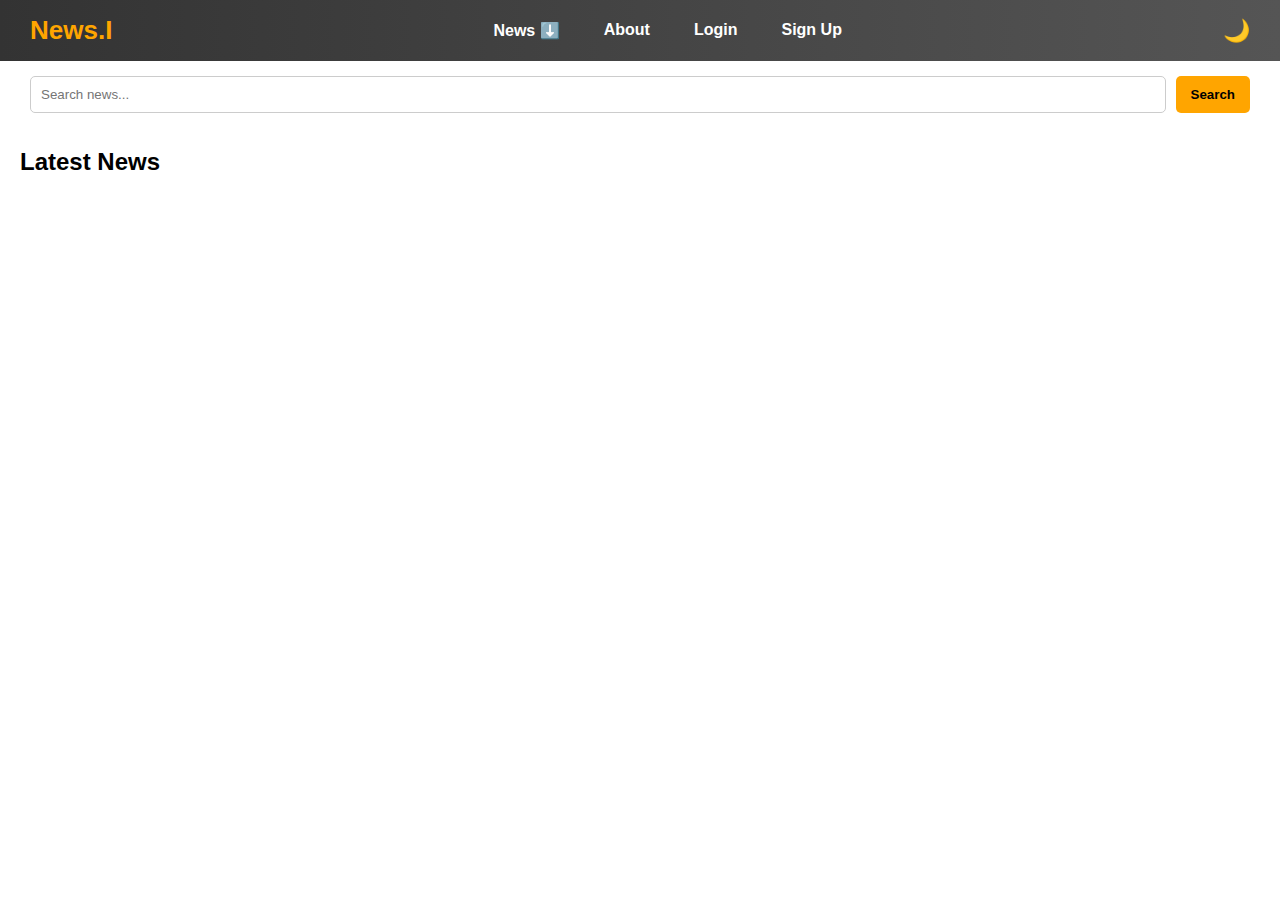
<file: index.html>
<!DOCTYPE html>
<html lang="en">
<head>
  <meta charset="UTF-8">
  <meta name="viewport" content="width=device-width, initial-scale=1.0">
  <title>News.I</title>
  <link rel="stylesheet" href="style.css">
</head>
<body>
  <!-- Header/Navbar -->
  <header>
  <h1>News.I</h1>
  <nav>
    <div class="hamburger" onclick="toggleMenu()">
      <span></span>
      <span></span>
      <span></span>
    </div>
    <ul id="menu">
      <li class="dropdown">
        <a href="#">News ⬇️</a>
        <ul class="dropdown-content">
          <li><a href="#" onclick="showSection('latest')">Latest</a></li>
          <li><a href="#" onclick="showSection('today')">Today</a></li>
          <li><a href="#" onclick="showSection('tomorrow')">Tomorrow</a></li>
          <li><a href="#" onclick="showSection('yesterday')">Yesterday</a></li>
        </ul>
      </li>
      <li><a href="about.html">About</a></li>
      <li><a href="login.html">Login</a></li>
      <li><a href="signup.html">Sign Up</a></li>
    </ul>
  </nav>
  <button id="theme-toggle">🌙</button>
</header>

  <!-- Search Bar -->
  <div class="search-container">
    <input type="text" id="searchInput" placeholder="Search news...">
    <button onclick="searchNews()">Search</button>
  </div>

  <!-- News Sections -->
  <main id="main">
    <section id="latest" class="news-section active">
      <h2>Latest News</h2>
      <div class="news-grid" id="latest-news"></div>
    </section>

    <section id="today" class="news-section">
      <h2>Today's News</h2>
      <div class="news-grid" id="today-news"></div>
    </section>

    <section id="tomorrow" class="news-section">
      <h2>Tomorrow's News</h2>
      <div class="news-grid" id="tomorrow-news"></div>
    </section>

    <section id="yesterday" class="news-section">
      <h2>Yesterday's News</h2>
      <div class="news-grid" id="yesterday-news"></div>
    </section>
  </main>

  <script src="script.js"></script>
</body>
</html>
</file>
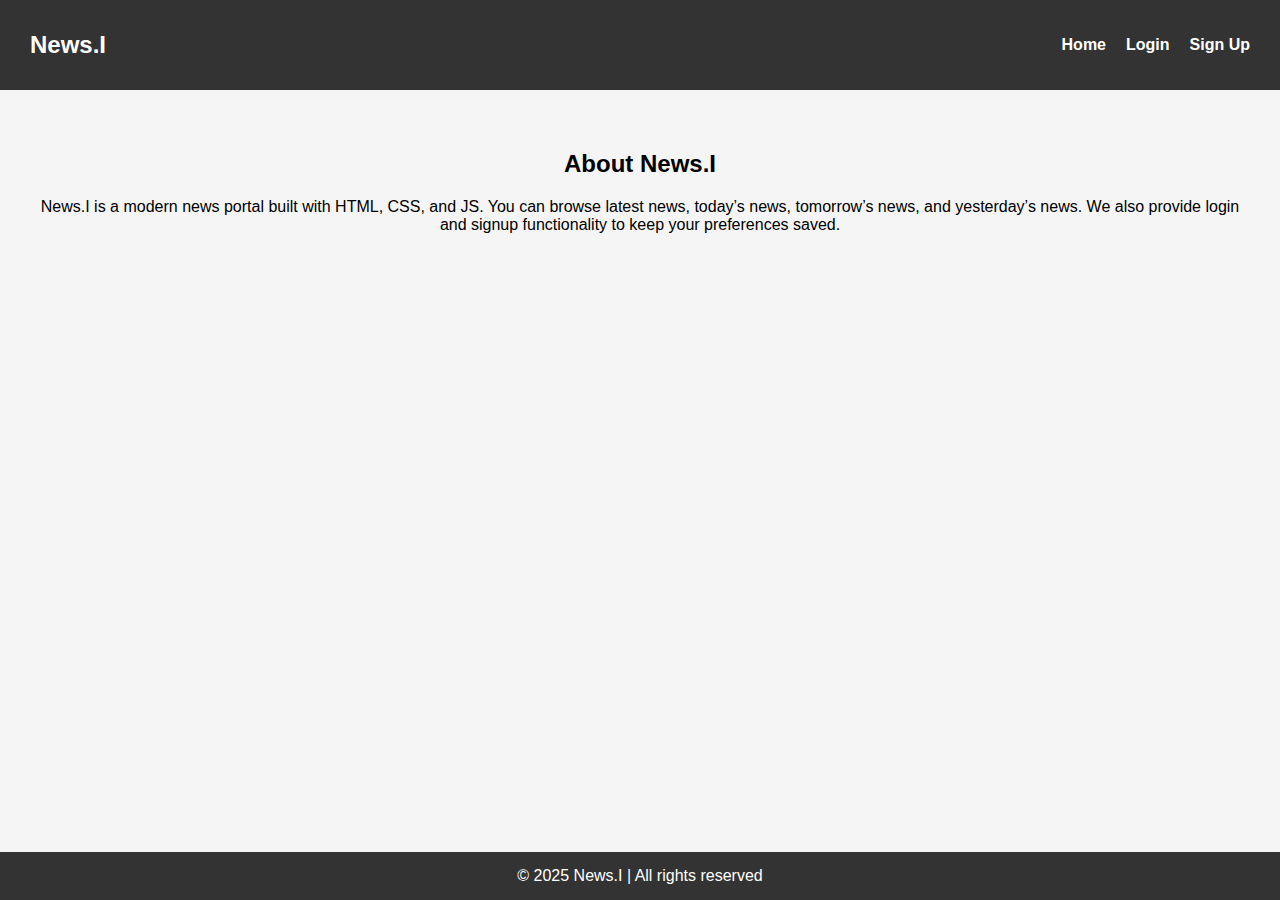
<file: about.html>
<!DOCTYPE html>
<html lang="en">
<head>
  <meta charset="UTF-8">
  <meta name="viewport" content="width=device-width, initial-scale=1.0">
  <title>About - News.I</title>
  <style>
    body {
      font-family: Arial, sans-serif;
      background: #f5f5f5;
      margin: 0;
      display: flex;
      flex-direction: column;
      min-height: 100vh;
    }
    header {
      background: #333;
      color: white;
      padding: 15px 30px;
      display: flex;
      justify-content: space-between;
      align-items: center;
    }
    header h1 { font-size: 24px; }
    nav ul { list-style: none; display: flex; gap: 20px; }
    nav ul li a { color: white; text-decoration: none; font-weight: bold; }
    nav ul li a:hover { color: orange; }

    main {
      flex: 1;
      padding: 40px;
      text-align: center;
    }

    footer {
      background: #333;
      color: white;
      text-align: center;
      padding: 15px;
    }
  </style>
</head>
<body>
  <header>
    <h1>News.I</h1>
    <nav>
      <ul>
        <li><a href="index.html">Home</a></li>
        <li><a href="login.html">Login</a></li>
        <li><a href="signup.html">Sign Up</a></li>
      </ul>
    </nav>
  </header>

  <main>
    <h2>About News.I</h2>
    <p>News.I is a modern news portal built with HTML, CSS, and JS.  
       You can browse latest news, today’s news, tomorrow’s news, and yesterday’s news.  
       We also provide login and signup functionality to keep your preferences saved.</p>
  </main>

  <footer>
    &copy; 2025 News.I | All rights reserved
  </footer>
</body>
</html>
</file>
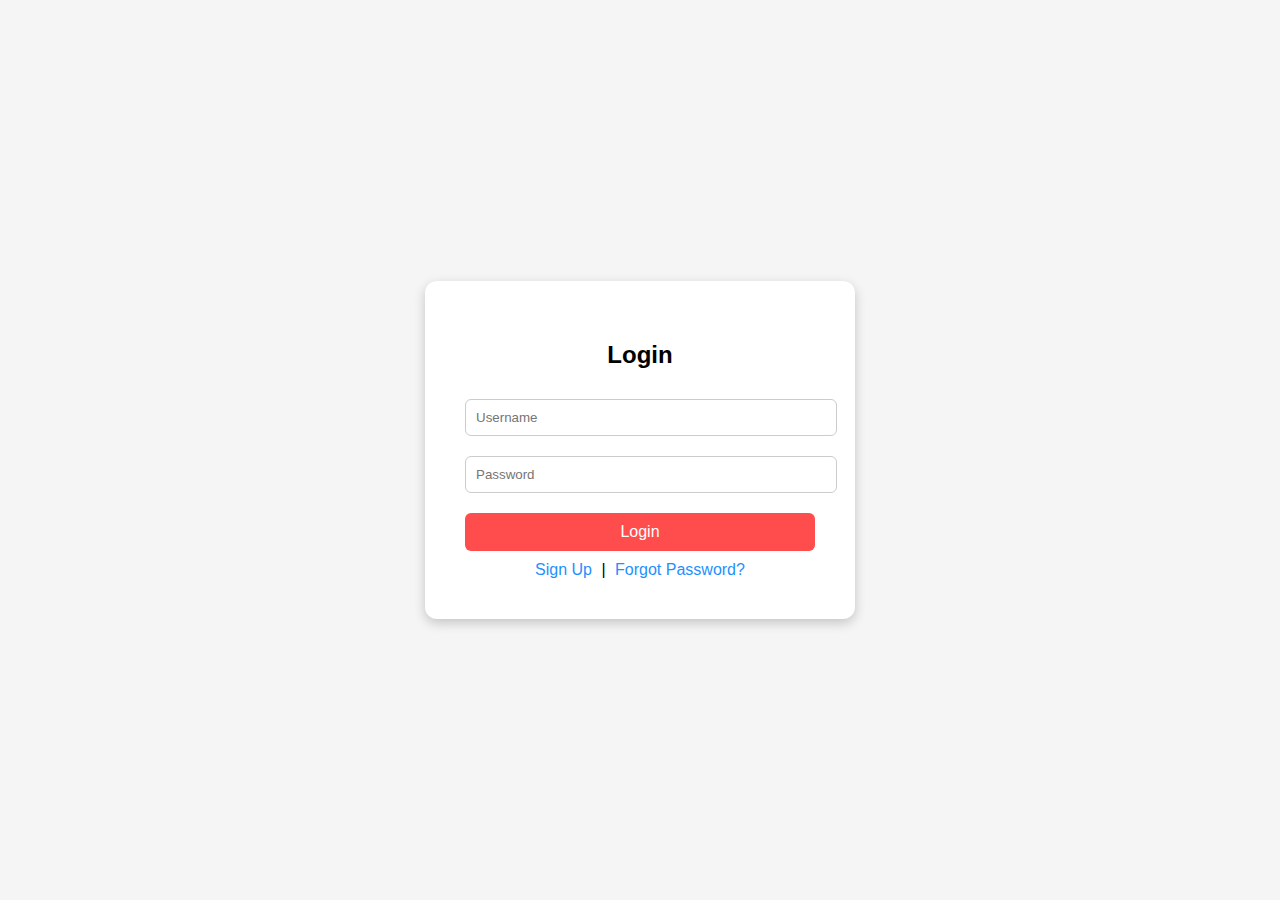
<file: login.html>
<!DOCTYPE html>
<html lang="en">
<head>
  <meta charset="UTF-8">
  <meta name="viewport" content="width=device-width, initial-scale=1.0">
  <title>Login - News.I</title>
  <style>
    body {
      font-family: Arial, sans-serif;
      background: #f5f5f5;
      margin: 0;
      display: flex;
      justify-content: center;
      align-items: center;
      height: 100vh;
    }
    .container {
      background: white;
      padding: 40px;
      border-radius: 12px;
      box-shadow: 0 4px 12px rgba(0,0,0,0.2);
      width: 350px;
    }
    h2 {
      text-align: center;
      margin-bottom: 20px;
    }
    input[type="text"], input[type="password"] {
      width: 100%;
      padding: 10px;
      margin: 10px 0;
      border-radius: 6px;
      border: 1px solid #ccc;
    }
    button {
      width: 100%;
      padding: 10px;
      margin-top: 10px;
      background: #ff4d4d;
      color: white;
      border: none;
      border-radius: 6px;
      cursor: pointer;
      font-size: 16px;
    }
    button:hover {
      background: #e63939;
    }
    .links {
      text-align: center;
      margin-top: 10px;
    }
    .links a {
      text-decoration: none;
      color: dodgerblue;
      margin: 0 5px;
    }
  </style>
</head>
<body>
  <div class="container">
    <h2>Login</h2>
    <input type="text" id="username" placeholder="Username">
    <input type="password" id="password" placeholder="Password">
    <button onclick="login()">Login</button>
    <div class="links">
      <a href="signup.html">Sign Up</a> | <a href="#">Forgot Password?</a>
    </div>
  </div>

  <script>
    function login() {
      let user = document.getElementById("username").value;
      let pass = document.getElementById("password").value;
      if(user && pass){
        alert("Login Successful!\nUsername: "+user);
      } else {
        alert("Please enter username and password!");
      }
    }
  </script>
</body>
</html>
</file>
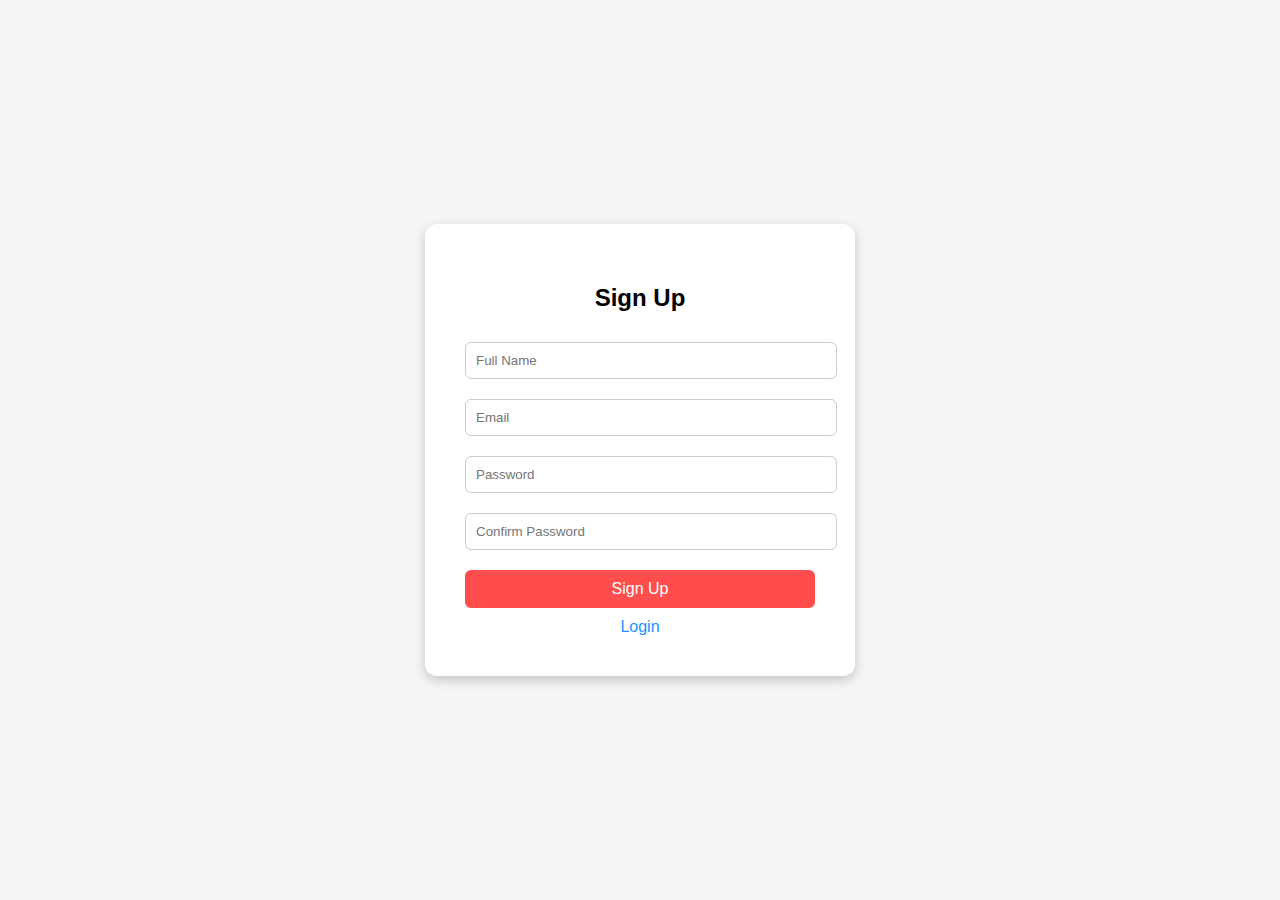
<file: signup.html>
<!DOCTYPE html>
<html lang="en">
<head>
  <meta charset="UTF-8">
  <meta name="viewport" content="width=device-width, initial-scale=1.0">
  <title>Sign Up - News.I</title>
  <style>
    body {
      font-family: Arial, sans-serif;
      background: #f5f5f5;
      margin: 0;
      display: flex;
      justify-content: center;
      align-items: center;
      height: 100vh;
    }
    .container {
      background: white;
      padding: 40px;
      border-radius: 12px;
      box-shadow: 0 4px 12px rgba(0,0,0,0.2);
      width: 350px;
    }
    h2 {
      text-align: center;
      margin-bottom: 20px;
    }
    input[type="text"], input[type="email"], input[type="password"] {
      width: 100%;
      padding: 10px;
      margin: 10px 0;
      border-radius: 6px;
      border: 1px solid #ccc;
    }
    button {
      width: 100%;
      padding: 10px;
      margin-top: 10px;
      background: #ff4d4d;
      color: white;
      border: none;
      border-radius: 6px;
      cursor: pointer;
      font-size: 16px;
    }
    button:hover {
      background: #e63939;
    }
    .links {
      text-align: center;
      margin-top: 10px;
    }
    .links a {
      text-decoration: none;
      color: dodgerblue;
      margin: 0 5px;
    }
  </style>
</head>
<body>
  <div class="container">
    <h2>Sign Up</h2>
    <input type="text" id="name" placeholder="Full Name">
    <input type="email" id="email" placeholder="Email">
    <input type="password" id="password" placeholder="Password">
    <input type="password" id="cpassword" placeholder="Confirm Password">
    <button onclick="signup()">Sign Up</button>
    <div class="links">
      <a href="login.html">Login</a>
    </div>
  </div>

  <script>
    function signup() {
      let name = document.getElementById("name").value;
      let email = document.getElementById("email").value;
      let pass = document.getElementById("password").value;
      let cpass = document.getElementById("cpassword").value;
      if(!name || !email || !pass || !cpass){
        alert("Please fill all fields!");
      } else if(pass !== cpass){
        alert("Password and Confirm Password do not match!");
      } else {
        alert("Signup Successful!\nName: "+name+"\nEmail: "+email);
      }
    }
  </script>
</body>
</html>
</file>
<file: style.css>
/* Base */
* 
{ margin: 0; 
padding: 0; 
box-sizing: 
border-box; font-family: Arial, sans-serif; }
body { background: var(--bg); color: var(--text); transition: 0.3s; }
:root { --bg: #fff; --text: #000; --card-bg: #f4f4f4; }
body.dark { --bg: #121212; --text: #fff; --card-bg: #1e1e1e; }

/* Header/Navbar */
header { display:flex; justify-content:space-between; align-items:center; padding:15px 30px; background: linear-gradient(90deg,#333,#555); color:white; position:sticky; top:0; z-index:1000; }
header h1 { font-size:26px; font-weight:bold; color:orange; }
nav ul { display:flex; gap:25px; list-style:none; }
nav ul li { position:relative; }
nav ul li a { text-decoration:none; color:white; font-weight:bold; padding:8px 12px; border-radius:5px; transition:0.3s; }
nav ul li a:hover { background:orange; color:#000; }

/* Dropdown */
.dropdown-content { display:none; position:absolute; background:#444; min-width:160px; top:35px; left:0; border-radius:6px; overflow:hidden; box-shadow:0 4px 8px rgba(0,0,0,0.3); }
.dropdown-content li a { display:block; padding:10px; color:white; }
.dropdown-content li a:hover { background:orange; color:#000; }
.dropdown:hover .dropdown-content { display:block; }

/* Theme Toggle */
#theme-toggle { background:transparent; border:none; font-size:22px; cursor:pointer; color:white; }

/* Search */
.search-container { padding:15px 30px; display:flex; gap:10px; }
.search-container input { flex:1; padding:10px; border-radius:5px; border:1px solid #ccc; }
.search-container button { padding:10px 15px; border:none; border-radius:5px; background:orange; color:#000; cursor:pointer; font-weight:bold; }

/* Main & Cards */
main { padding:20px; }
.news-section { display:none; }
.news-section.active { display:block; }
.news-grid { display:grid; grid-template-columns:repeat(auto-fit,minmax(280px,1fr)); gap:20px; margin-top:20px; }
.card { background:var(--card-bg); border-radius:10px; overflow:hidden; box-shadow:0 4px 6px rgba(0,0,0,0.2); transition:transform 0.3s; min-height: 300px;}
.card:hover { transform:scale(1.03); }
.card img { width:100%; height:180px; object-fit:cover; }
.card-content { padding:15px; }
.card-content h3 { margin-bottom:10px; font-size:18px; }
.card-content p { font-size:14px; margin-bottom:10px; }
.card-content a { text-decoration:none; color:dodgerblue; font-weight:bold; }



/* Header/Navbar */
header { 
  display:flex; 
  justify-content:space-between; 
  align-items:center; 
  padding:15px 30px; 
  background: linear-gradient(90deg,#333,#555); 
  color:white; 
  position:sticky; 
  top:0; 
  z-index:1000; 
  flex-wrap: wrap;
}

header h1 { 
  font-size:26px; 
  font-weight:bold; 
  color:orange; 
}

/* Nav */
nav { display:flex; }
nav ul { 
  display:flex; 
  gap:20px; 
  list-style:none; 
}
nav ul li { position:relative; }
nav ul li a { 
  text-decoration:none; 
  color:white; 
  font-weight:bold; 
  padding:8px 12px; 
  border-radius:5px; 
  transition:0.3s; 
}
nav ul li a:hover { background:orange; color:#000; }

/* Dropdown */
.dropdown-content { 
  display:none; 
  position:absolute; 
  background:#444; 
  min-width:160px; 
  top:35px; 
  left:0; 
  border-radius:6px; 
  overflow:hidden; 
  box-shadow:0 4px 8px rgba(0,0,0,0.3); 
}
.dropdown-content li a { display:block; padding:10px; color:white; }
.dropdown-content li a:hover { background:orange; color:#000; }
.dropdown:hover .dropdown-content { display:block; }

/* Theme Toggle */
#theme-toggle { 
  background:transparent; 
  border:none; 
  font-size:22px; 
  cursor:pointer; 
  color:white; 
}

/* Search */
.search-container { 
  padding:15px 30px; 
  display:flex; 
  flex-wrap:wrap; 
  gap:10px; 
  justify-content:center;
}
.search-container input { 
  flex:1 1 250px; 
  padding:10px; 
  border-radius:5px; 
  border:1px solid #ccc; 
}
.search-container button { 
  padding:10px 15px; 
  border:none; 
  border-radius:5px; 
  background:orange; 
  color:#000; 
  cursor:pointer; 
  font-weight:bold; 
}

/* ====================== */
/* ✅ MEDIA QUERY (Responsive) */
/* ====================== */
.hamburger {
  display:none;
  flex-direction:column;
  gap:4px;
  cursor:pointer;
}
.hamburger span {
  width:25px;
  height:3px;
  background:white;
  border-radius:2px;
}

/* Mobile view */
@media (max-width:768px) {
  nav ul {
    display:none;          /* by default hide */
    flex-direction:column;
    gap:10px;
    background:#333;
    padding:15px;
    position:absolute;
    top:70px;
    right:20px;
    border-radius:8px;
  }
  nav ul.show {
    display:flex;          /* when active, show menu */
  }
  .hamburger {
    display:flex;          /* show hamburger only in mobile */
  }
}
</file>
